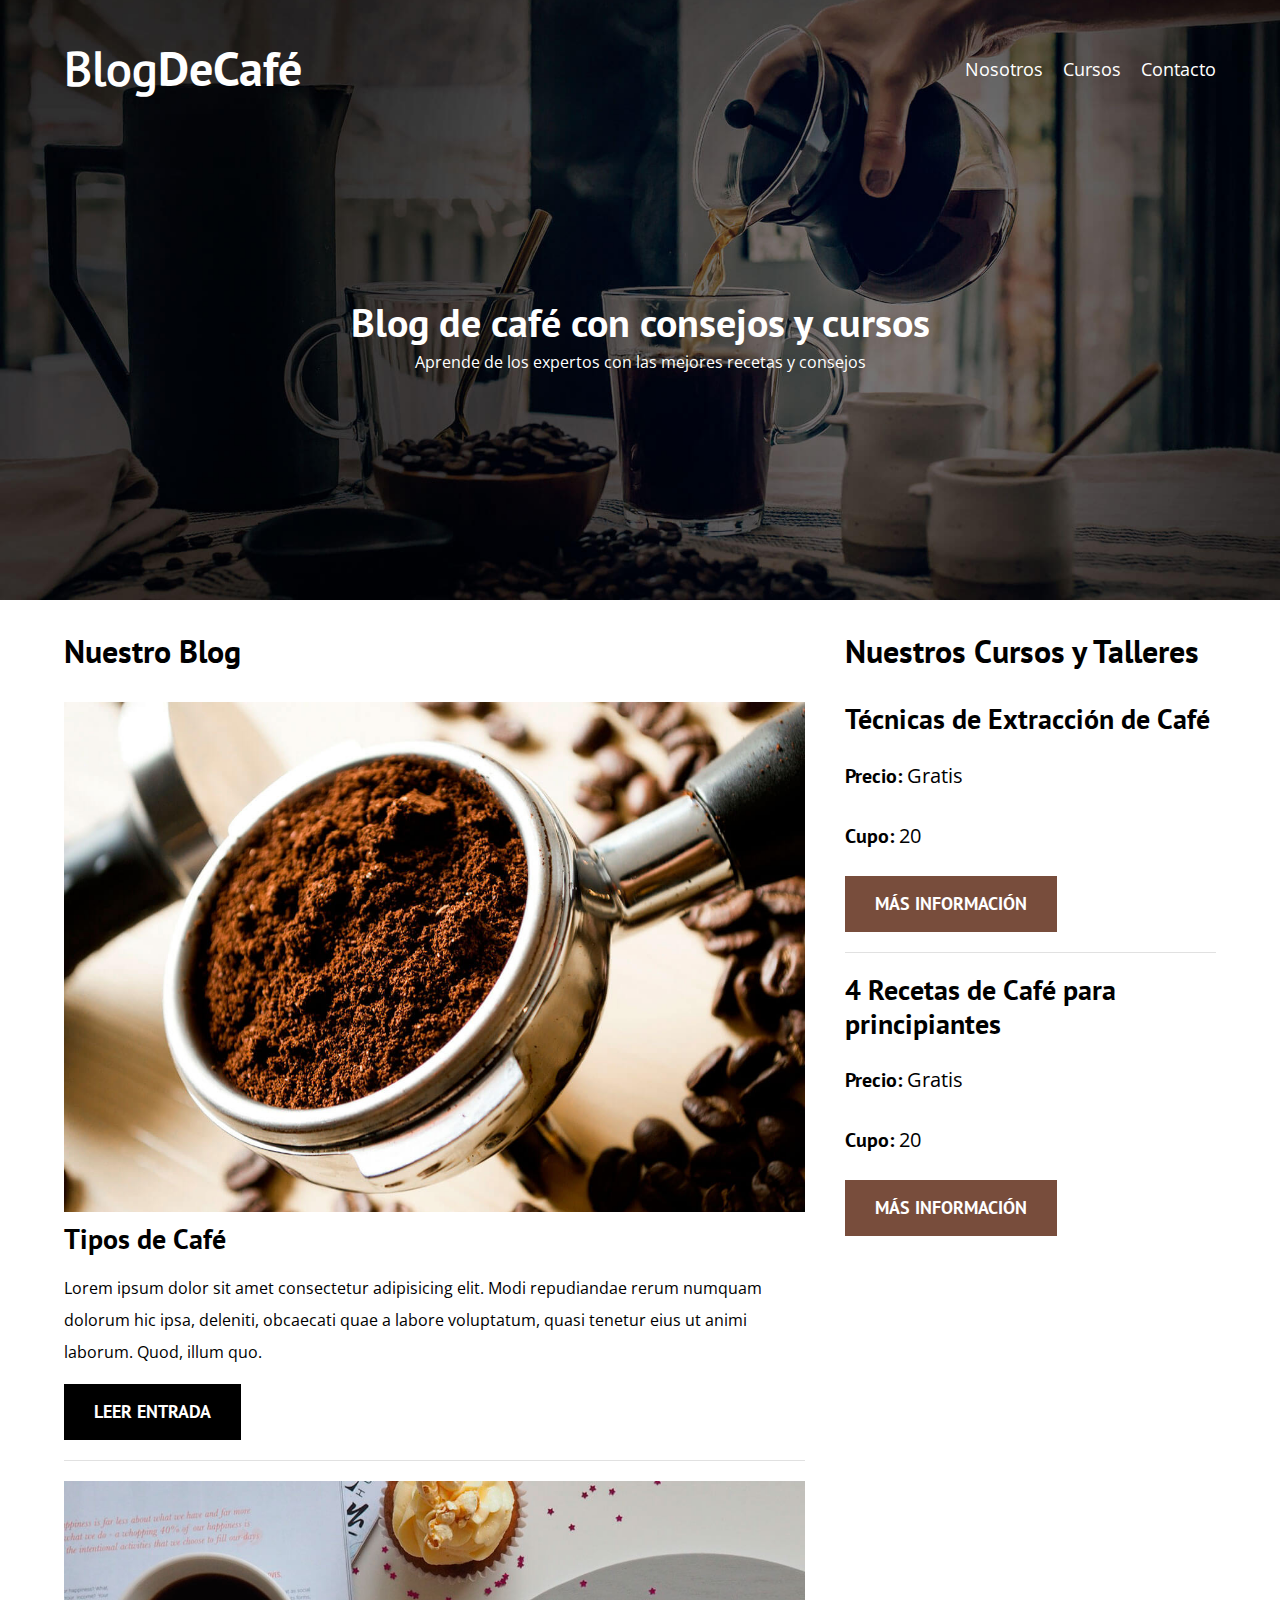
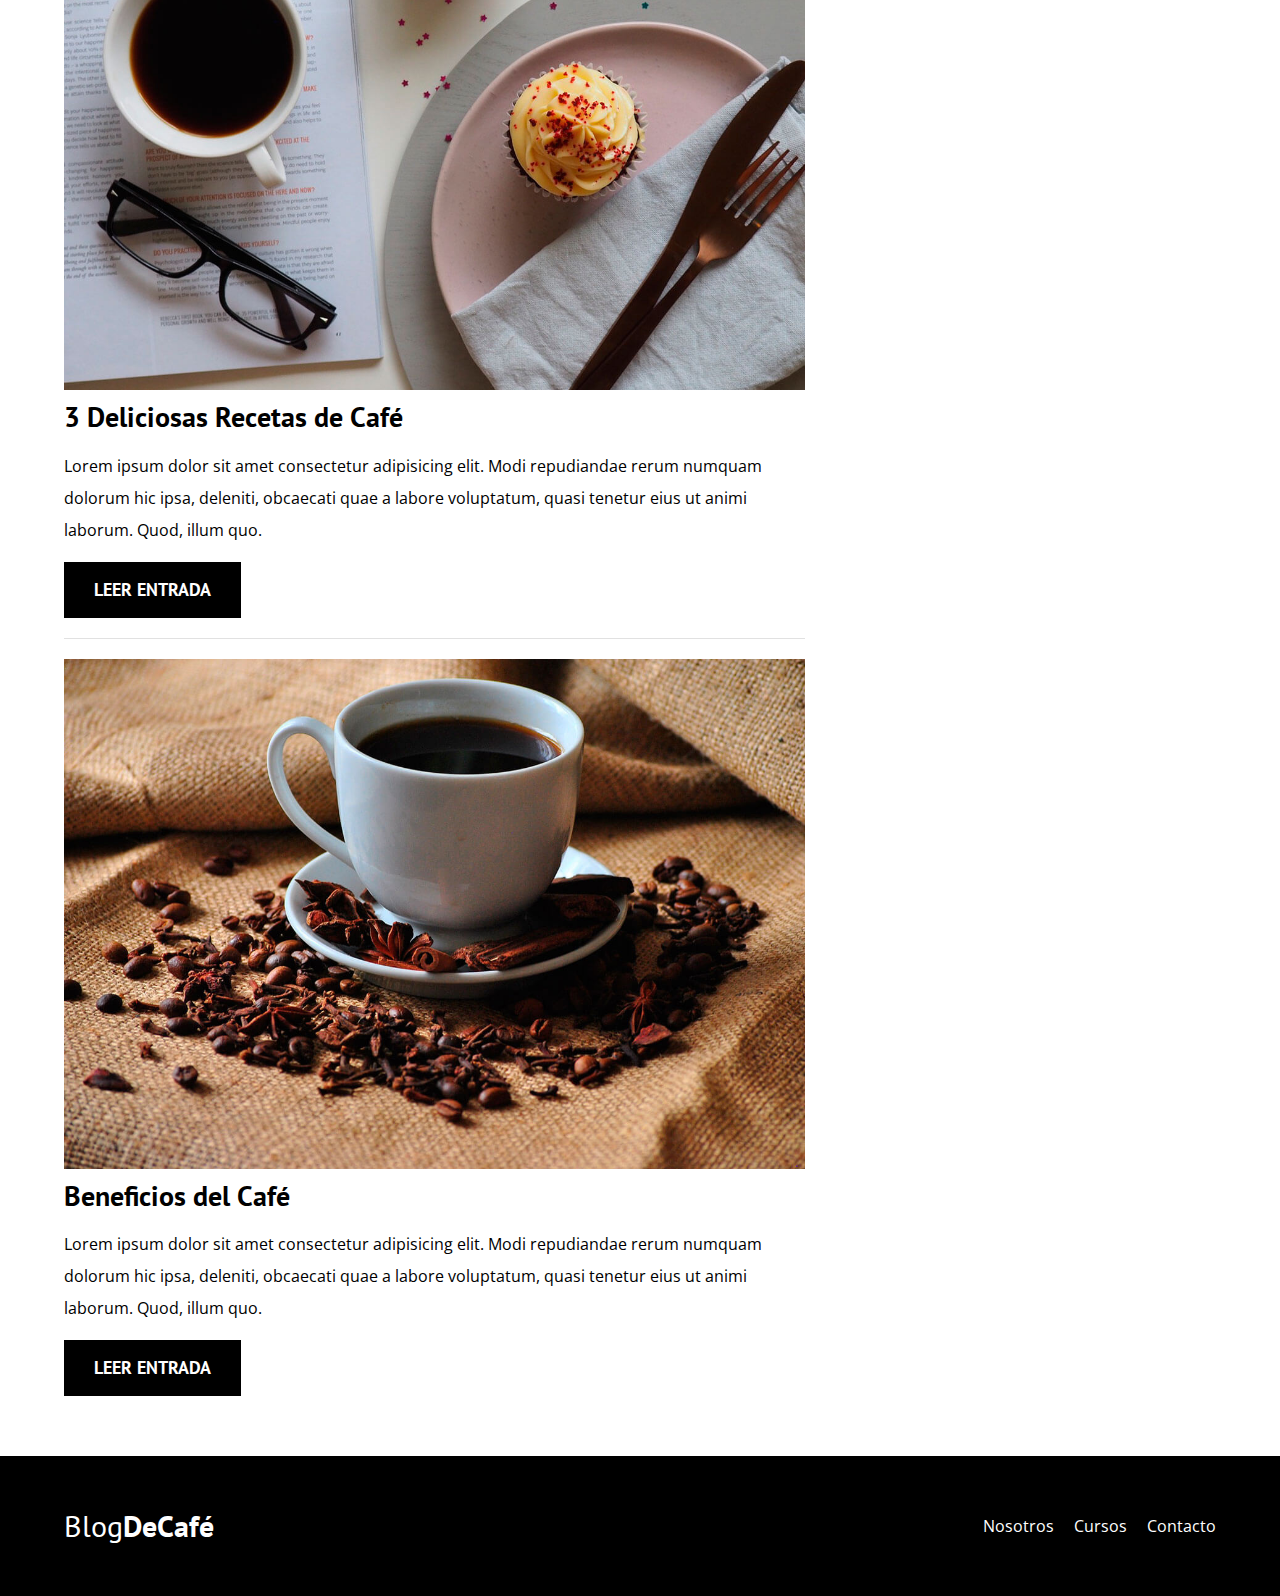
<file: index.html>
<!DOCTYPE html>
<html lang="es">
<head>
    <meta charset="UTF-8">
    <meta name="viewport" content="width=device-width, initial-scale=1.0">
    <title>Blog De Café</title>
    <link rel="stylesheet" href="css/normalize.css">
    <link rel="stylesheet" href="css/style.css">
</head>
<body>
    <header class="header">
        <div class="container">
            <div class="bar">
                <a href="/" class="logo">
                    <h1 class="logo__name no-margin text-center">Blog<span class="logo__bold">DeCafé</span></h1>
                </a>
                <nav class="navigation">
                    <a href="nosotros.html" class="navigation__link">Nosotros</a>
                    <a href="cursos.html" class="navigation__link">Cursos</a>
                    <a href="contacto.html" class="navigation__link">Contacto</a>
                </nav>
            </div>
        </div>
        <div class="header__text">
            <h2 class="no-margin">Blog de café con consejos y cursos</h2>
            <p class="no-margin">Aprende de los expertos con las mejores recetas y consejos</p>
        </div>
    </header>
    <div class="container main-content">
        <main class="blog">
            <h3>Nuestro Blog</h3>
            <article class="entry">
                <div class="entry__image">
                    <img src="img/blog1.jpg" alt="Imagen Blog">
                </div>
                <div class="entry__content">
                    <h4 class="no-margin">Tipos de Café</h4>
                    <p>Lorem ipsum dolor sit amet consectetur adipisicing elit. Modi repudiandae rerum numquam dolorum hic ipsa, deleniti, obcaecati quae a labore voluptatum, quasi tenetur eius ut animi laborum. Quod, illum quo.</p>
                    <a href="entrada.html" class="button button--primary">Leer Entrada</a>
                </div>
            </article>
            <article class="entry">
                <div class="entry__image">
                    <img src="img/blog2.jpg" alt="Imagen Blog">
                </div>
                <div class="entry__content">
                    <h4 class="no-margin">3 Deliciosas Recetas de Café</h4>
                    <p>Lorem ipsum dolor sit amet consectetur adipisicing elit. Modi repudiandae rerum numquam dolorum hic ipsa, deleniti, obcaecati quae a labore voluptatum, quasi tenetur eius ut animi laborum. Quod, illum quo.</p>
                    <a href="entrada.html" class="button button--primary">Leer Entrada</a>
                </div>
            </article>
            <article class="entry">
                <div class="entry__image">
                    <img src="img/blog3.jpg" alt="Imagen Blog">
                </div>
                <div class="entry__content">
                    <h4 class="no-margin">Beneficios del Café</h4>
                    <p>Lorem ipsum dolor sit amet consectetur adipisicing elit. Modi repudiandae rerum numquam dolorum hic ipsa, deleniti, obcaecati quae a labore voluptatum, quasi tenetur eius ut animi laborum. Quod, illum quo.</p>
                    <a href="entrada.html" class="button button--primary">Leer Entrada</a>
                </div>
            </article>
        </main>
        <aside class="sidebar">
            <h3>Nuestros Cursos y Talleres</h3>
            <ul class="courses no-padding">
                <li class="widget-course">
                    <h4 class="no-margin">Técnicas de Extracción de Café</h4>
                    <p class="widget-course__label">Precio:
                        <span class="widget-course__info">Gratis</span>
                    </p>
                    <p class="widget-course__label">Cupo:
                        <span class="widget-course__info">20</span>
                    </p>
                    <a href="curso.html" class="button button">Más Información</a>
                </li>
                <li class="widget-course">
                    <h4 class="no-margin">4 Recetas de Café para principiantes</h4>
                    <p class="widget-course__label">Precio:
                        <span class="widget-course__info">Gratis</span>
                    </p>
                    <p class="widget-course__label">Cupo:
                        <span class="widget-course__info">20</span>
                    </p>
                    <a href="curso.html" class="button button">Más Información</a>
                </li>
            </ul>
        </aside>
    </div><!-- .main-content -->
    <footer class="footer">
        <div class="container footer__content">
            <a href="index.html" class="footer__name no-margin text-center">Blog<span class="footer__bold">DeCafé</span></a>
            <nav class="footer__navigation">
                <a href="nosotros.html" class="footer__link">Nosotros</a>
                <a href="cursos.html" class="footer__link">Cursos</a>
                <a href="contacto.html" class="footer__link">Contacto</a>
            </nav>
        </div>
    </footer>
</body>
</html>
</file>
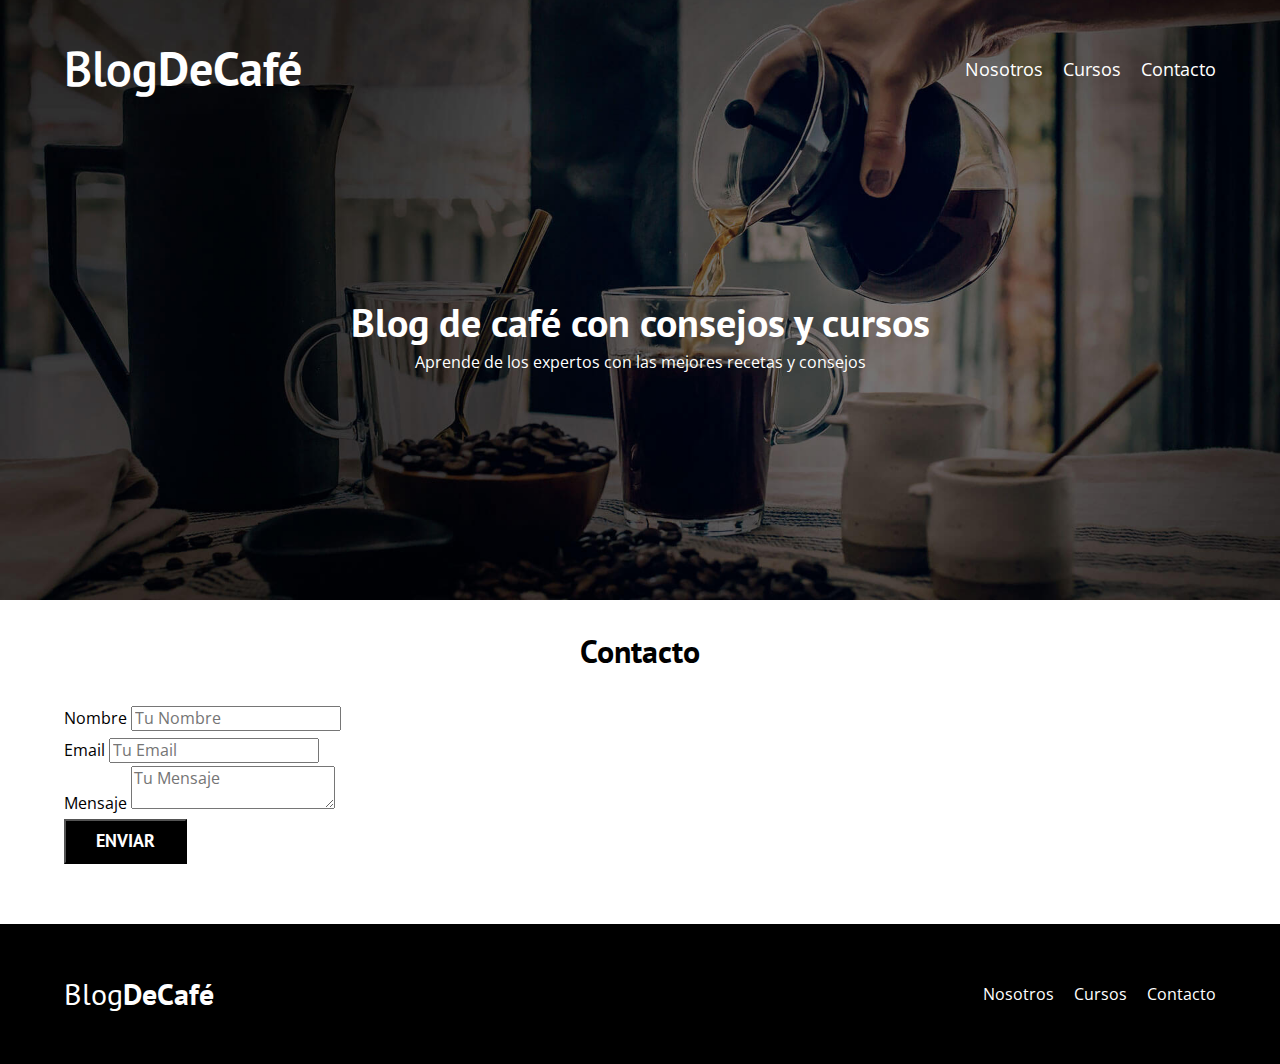
<file: contacto.html>
<!DOCTYPE html>
<html lang="es">
<head>
    <meta charset="UTF-8">
    <meta name="viewport" content="width=device-width, initial-scale=1.0">
    <title>Blog De Café</title>
    <link rel="stylesheet" href="css/normalize.css">
    <link rel="stylesheet" href="css/style.css">
</head>
<body>
    <header class="header">
        <div class="container">
            <div class="bar">
                <a href="/" class="logo">
                    <h1 class="logo__name no-margin text-center">Blog<span class="logo__bold">DeCafé</span></h1>
                </a>
                <nav class="navigation">
                    <a href="nosotros.html" class="navigation__link">Nosotros</a>
                    <a href="cursos.html" class="navigation__link">Cursos</a>
                    <a href="contacto.html" class="navigation__link">Contacto</a>
                </nav>
            </div>
        </div>
        <div class="header__text">
            <h2 class="no-margin">Blog de café con consejos y cursos</h2>
            <p class="no-margin">Aprende de los expertos con las mejores recetas y consejos</p>
        </div>
    </header>
    <main class="container">
        <h3 class="center-text">Contacto</h3>
        <div class="contact-bg"></div>
        <form class="form">
            <div class="field">
                <label for="name" class="field__label">Nombre</label>
                <input class="field__field" type="text" placeholder="Tu Nombre" id="name">
            </div>
            <div class="field">
                <label for="email" class="field__label">Email</label>
                <input class="field__field" type="email" placeholder="Tu Email" id="email">
            </div>
            <div class="field">
                <label for="message" class="field__label">Mensaje</label>
                <textarea class="field__field" placeholder="Tu Mensaje" id="message"></textarea>
            </div>
            <div class="field field__button">
                <input type="submit" value="Enviar" class="button button--primary">
            </div>
        </form>
    </main><!-- .main-content -->
    <footer class="footer">
        <div class="container footer__content">
            <a href="index.html" class="footer__name no-margin text-center">Blog<span class="footer__bold">DeCafé</span></a>
            <nav class="footer__navigation">
                <a href="nosotros.html" class="footer__link">Nosotros</a>
                <a href="cursos.html" class="footer__link">Cursos</a>
                <a href="contacto.html" class="footer__link">Contacto</a>
            </nav>
        </div>
    </footer>

    <script src="js/scripts.js"></script>
</body>
</html>
</file>
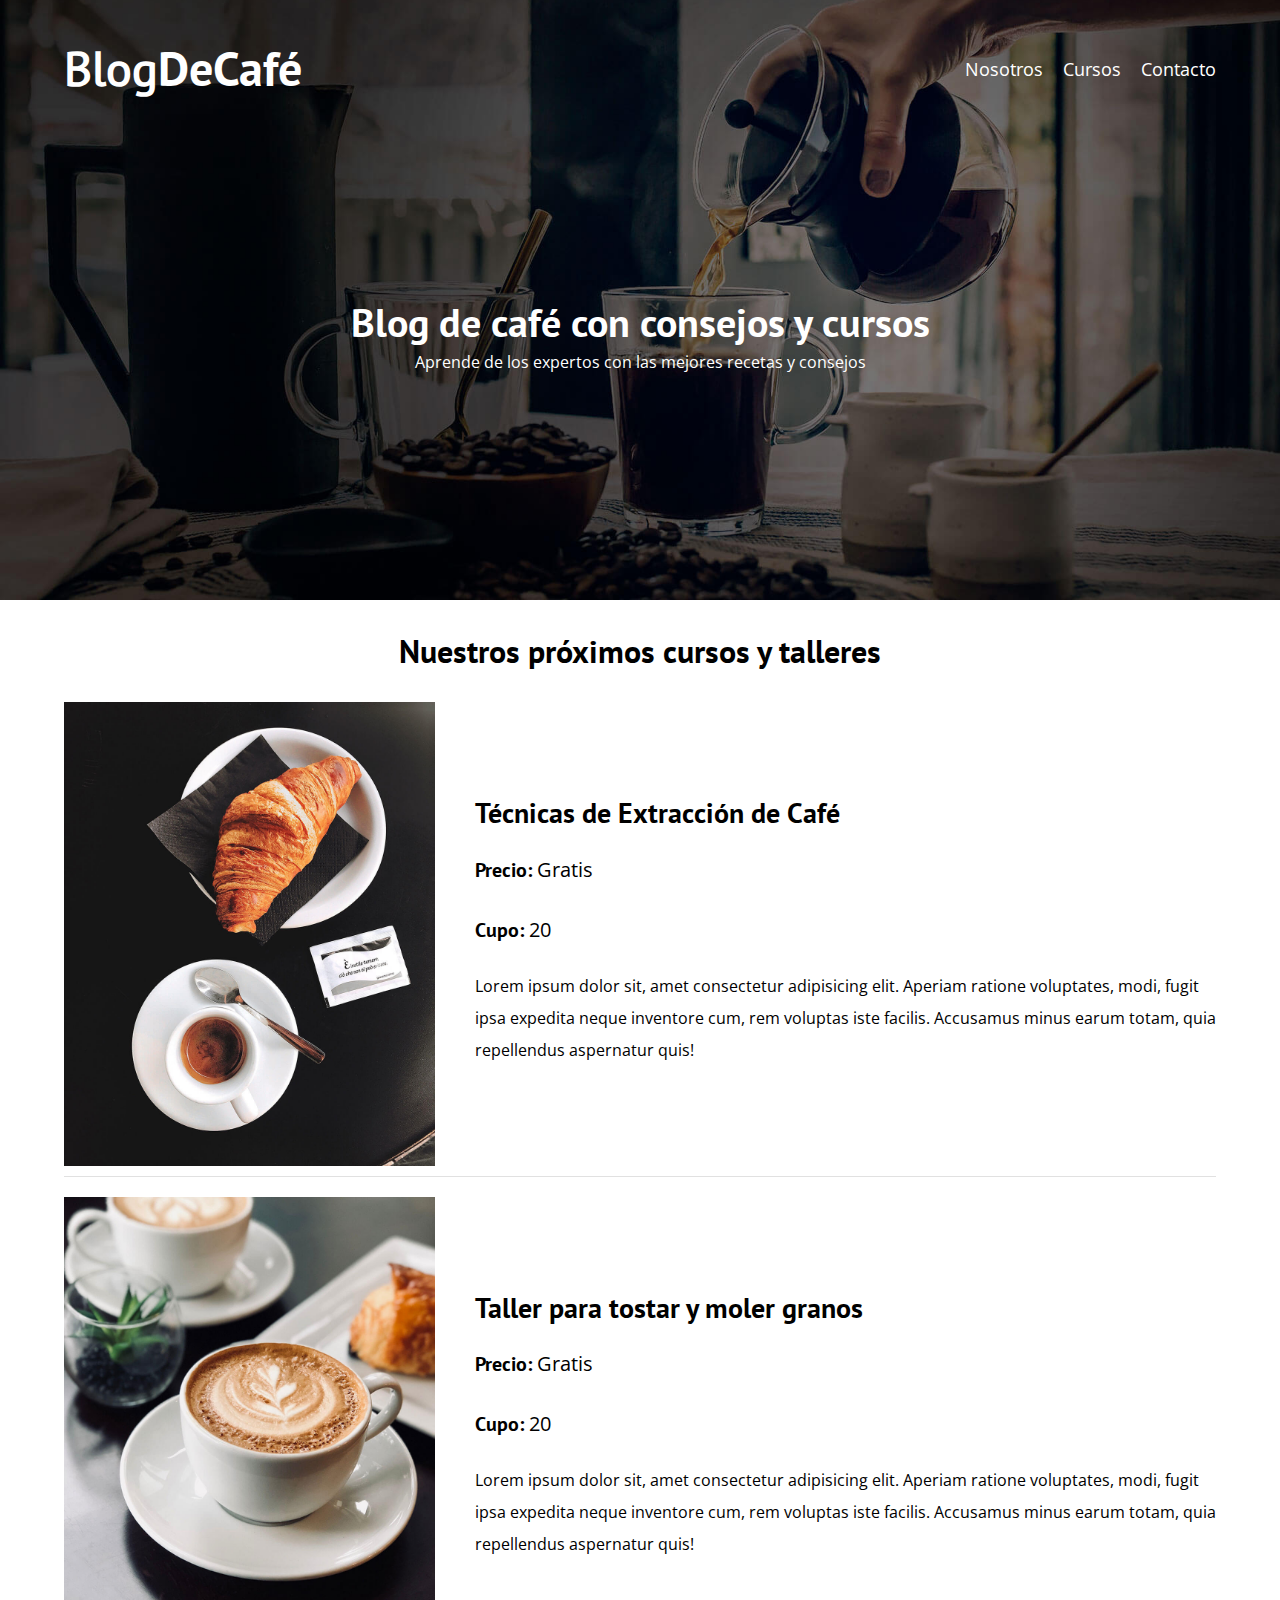
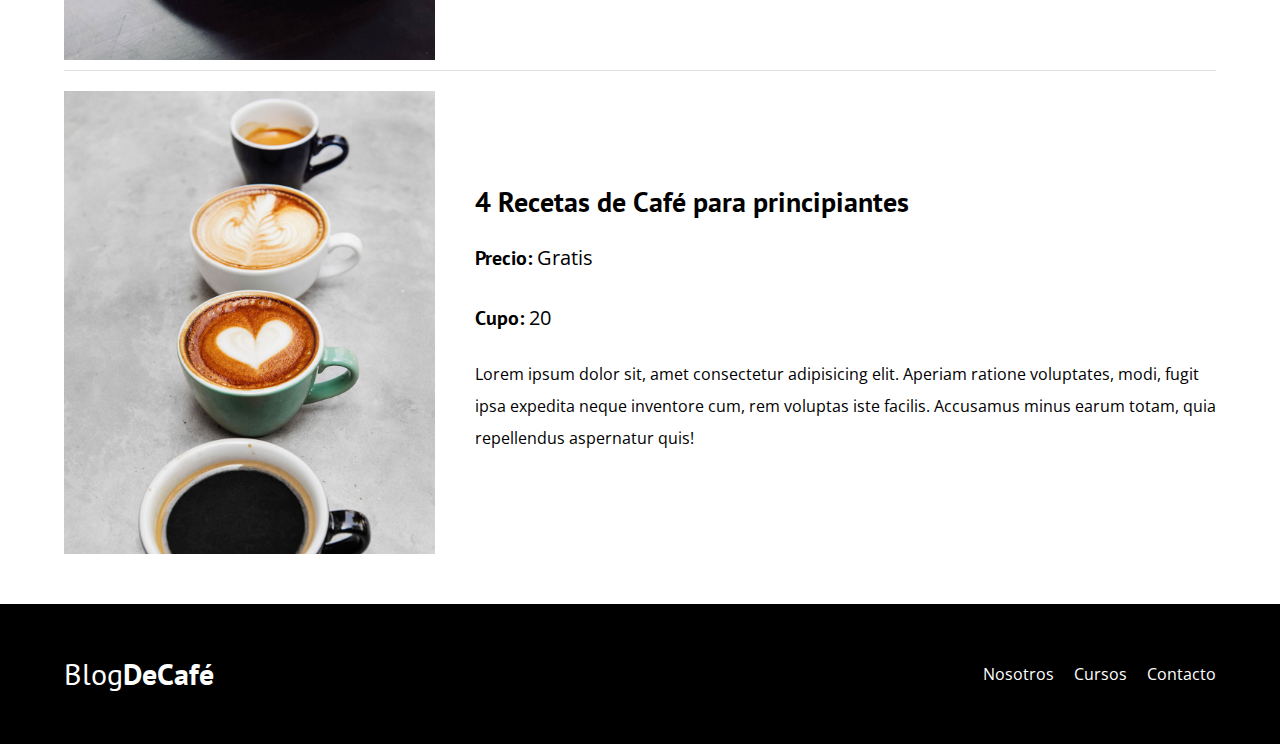
<file: cursos.html>
<!DOCTYPE html>
<html lang="es">
<head>
    <meta charset="UTF-8">
    <meta name="viewport" content="width=device-width, initial-scale=1.0">
    <title>Blog De Café</title>
    <link rel="stylesheet" href="css/normalize.css">
    <link rel="stylesheet" href="css/style.css">
</head>
<body>
    <header class="header">
        <div class="container">
            <div class="bar">
                <a href="/" class="logo">
                    <h1 class="logo__name no-margin text-center">Blog<span class="logo__bold">DeCafé</span></h1>
                </a>
                <nav class="navigation">
                    <a href="nosotros.html" class="navigation__link">Nosotros</a>
                    <a href="cursos.html" class="navigation__link">Cursos</a>
                    <a href="contacto.html" class="navigation__link">Contacto</a>
                </nav>
            </div>
        </div>
        <div class="header__text">
            <h2 class="no-margin">Blog de café con consejos y cursos</h2>
            <p class="no-margin">Aprende de los expertos con las mejores recetas y consejos</p>
        </div>
    </header>
    <main class="container">
        <h3 class="center-text">Nuestros próximos cursos y talleres</h3>
        <div class="course">
            <div class="course__image">
                <img src="img/curso1.jpg" alt="Imagen Curso">
            </div>
            <div class="course__information">
                <h4 class="no-margin">Técnicas de Extracción de Café</h4>
                <p class="widget-course__label">Precio:
                    <span class="widget-course__info">Gratis</span>
                </p>
                <p class="widget-course__label">Cupo:
                    <span class="widget-course__info">20</span>
                </p>
                <p class="course__description">Lorem ipsum dolor sit, amet consectetur adipisicing elit. Aperiam ratione voluptates, modi, fugit ipsa expedita neque inventore cum, rem voluptas iste facilis. Accusamus minus earum totam, quia repellendus aspernatur quis!</p>
            </div>
        </div>
        <div class="course">
            <div class="course__image">
                <img src="img/curso2.jpg" alt="Imagen Curso">
            </div>
            <div class="course__information">
                <h4 class="no-margin">Taller para tostar y moler granos</h4>
                <p class="widget-course__label">Precio:
                    <span class="widget-course__info">Gratis</span>
                </p>
                <p class="widget-course__label">Cupo:
                    <span class="widget-course__info">20</span>
                </p>
                <p class="course__description">Lorem ipsum dolor sit, amet consectetur adipisicing elit. Aperiam ratione voluptates, modi, fugit ipsa expedita neque inventore cum, rem voluptas iste facilis. Accusamus minus earum totam, quia repellendus aspernatur quis!</p>
            </div>
        </div>
        <div class="course">
            <div class="course__image">
                <img src="img/curso3.jpg" alt="Imagen Curso">
            </div>
            <div class="course__information">
                <h4 class="no-margin">4 Recetas de Café para principiantes</h4>
                <p class="widget-course__label">Precio:
                    <span class="widget-course__info">Gratis</span>
                </p>
                <p class="widget-course__label">Cupo:
                    <span class="widget-course__info">20</span>
                </p>
                <p class="course__description">Lorem ipsum dolor sit, amet consectetur adipisicing elit. Aperiam ratione voluptates, modi, fugit ipsa expedita neque inventore cum, rem voluptas iste facilis. Accusamus minus earum totam, quia repellendus aspernatur quis!</p>
            </div>
        </div>
    </main><!-- .main-content -->
    <footer class="footer">
        <div class="container footer__content">
            <a href="index.html" class="footer__name no-margin text-center">Blog<span class="footer__bold">DeCafé</span></a>
            <nav class="footer__navigation">
                <a href="nosotros.html" class="footer__link">Nosotros</a>
                <a href="cursos.html" class="footer__link">Cursos</a>
                <a href="contacto.html" class="footer__link">Contacto</a>
            </nav>
        </div>
    </footer>
</body>
</html>
</file>
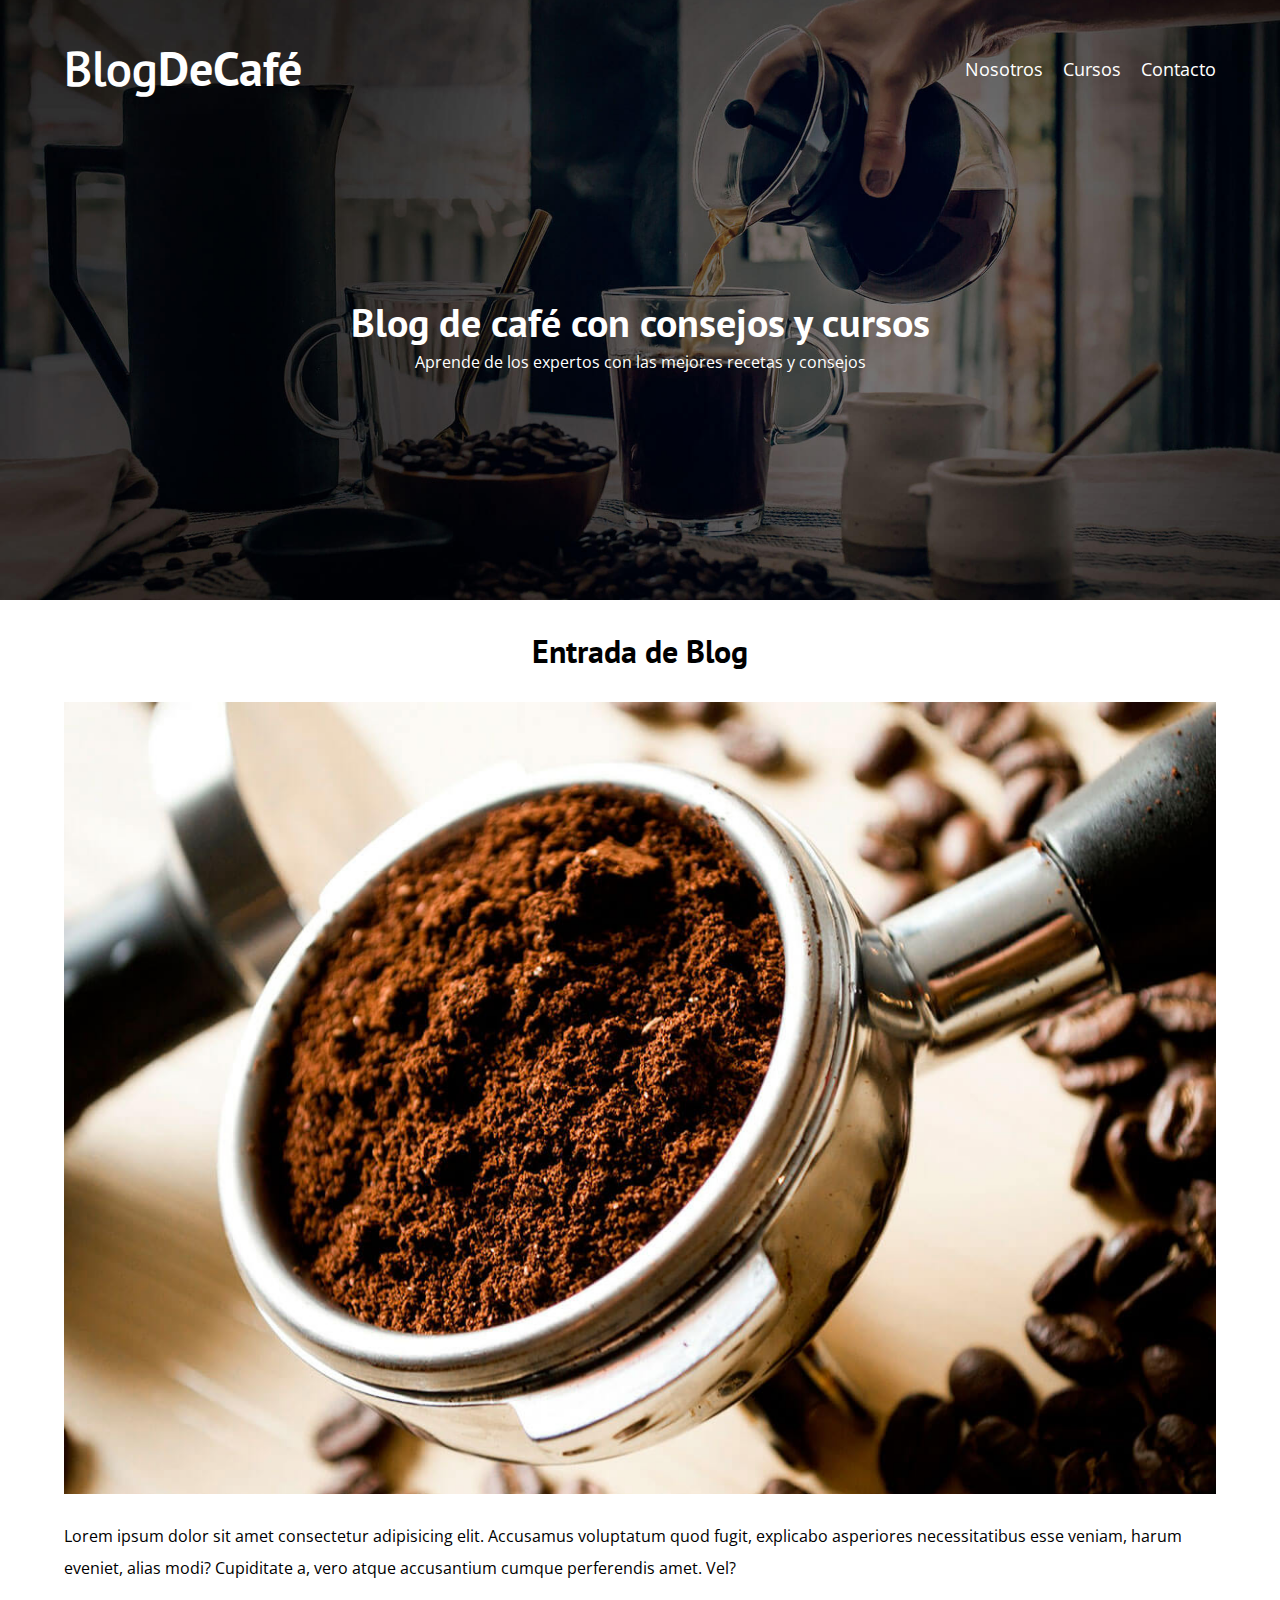
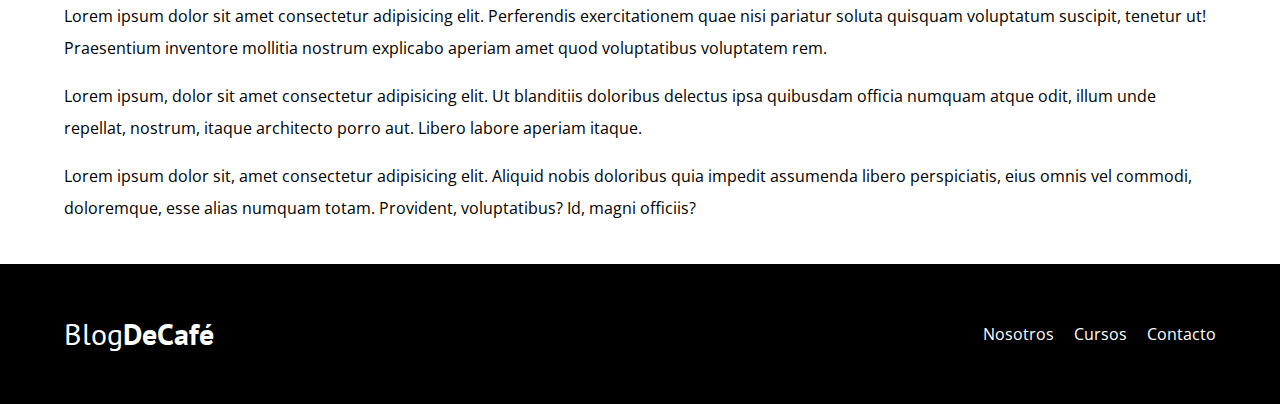
<file: entrada.html>
<!DOCTYPE html>
<html lang="es">
<head>
    <meta charset="UTF-8">
    <meta name="viewport" content="width=device-width, initial-scale=1.0">
    <title>Blog De Café</title>
    <link rel="stylesheet" href="css/normalize.css">
    <link rel="stylesheet" href="css/style.css">
</head>
<body>
    <header class="header">
        <div class="container">
            <div class="bar">
                <a href="/" class="logo">
                    <h1 class="logo__name no-margin text-center">Blog<span class="logo__bold">DeCafé</span></h1>
                </a>
                <nav class="navigation">
                    <a href="nosotros.html" class="navigation__link">Nosotros</a>
                    <a href="cursos.html" class="navigation__link">Cursos</a>
                    <a href="contacto.html" class="navigation__link">Contacto</a>
                </nav>
            </div>
        </div>
        <div class="header__text">
            <h2 class="no-margin">Blog de café con consejos y cursos</h2>
            <p class="no-margin">Aprende de los expertos con las mejores recetas y consejos</p>
        </div>
    </header>
    <main class="container entry">
        <h3 class="center-text" entry__title>Entrada de Blog</h3>
        <img class="entry__image" src="img/blog1.jpg" alt="Imagen Entrada Blog">
        <div class="entry__text">
            <p>Lorem ipsum dolor sit amet consectetur adipisicing elit. Accusamus voluptatum quod fugit, explicabo asperiores necessitatibus esse veniam, harum eveniet, alias modi? Cupiditate a, vero atque accusantium cumque perferendis amet. Vel?</p>
            <p>Lorem ipsum dolor sit amet consectetur adipisicing elit. Perferendis exercitationem quae nisi pariatur soluta quisquam voluptatum suscipit, tenetur ut! Praesentium inventore mollitia nostrum explicabo aperiam amet quod voluptatibus voluptatem rem.</p>
            <p>Lorem ipsum, dolor sit amet consectetur adipisicing elit. Ut blanditiis doloribus delectus ipsa quibusdam officia numquam atque odit, illum unde repellat, nostrum, itaque architecto porro aut. Libero labore aperiam itaque.</p>
            <p>Lorem ipsum dolor sit, amet consectetur adipisicing elit. Aliquid nobis doloribus quia impedit assumenda libero perspiciatis, eius omnis vel commodi, doloremque, esse alias numquam totam. Provident, voluptatibus? Id, magni officiis?</p>
        </div>
    </main><!-- .main-content -->
    <footer class="footer">
        <div class="container footer__content">
            <a href="index.html" class="footer__name no-margin text-center">Blog<span class="footer__bold">DeCafé</span></a>
            <nav class="footer__navigation">
                <a href="nosotros.html" class="footer__link">Nosotros</a>
                <a href="cursos.html" class="footer__link">Cursos</a>
                <a href="contacto.html" class="footer__link">Contacto</a>
            </nav>
        </div>
    </footer>
</body>
</html>
</file>
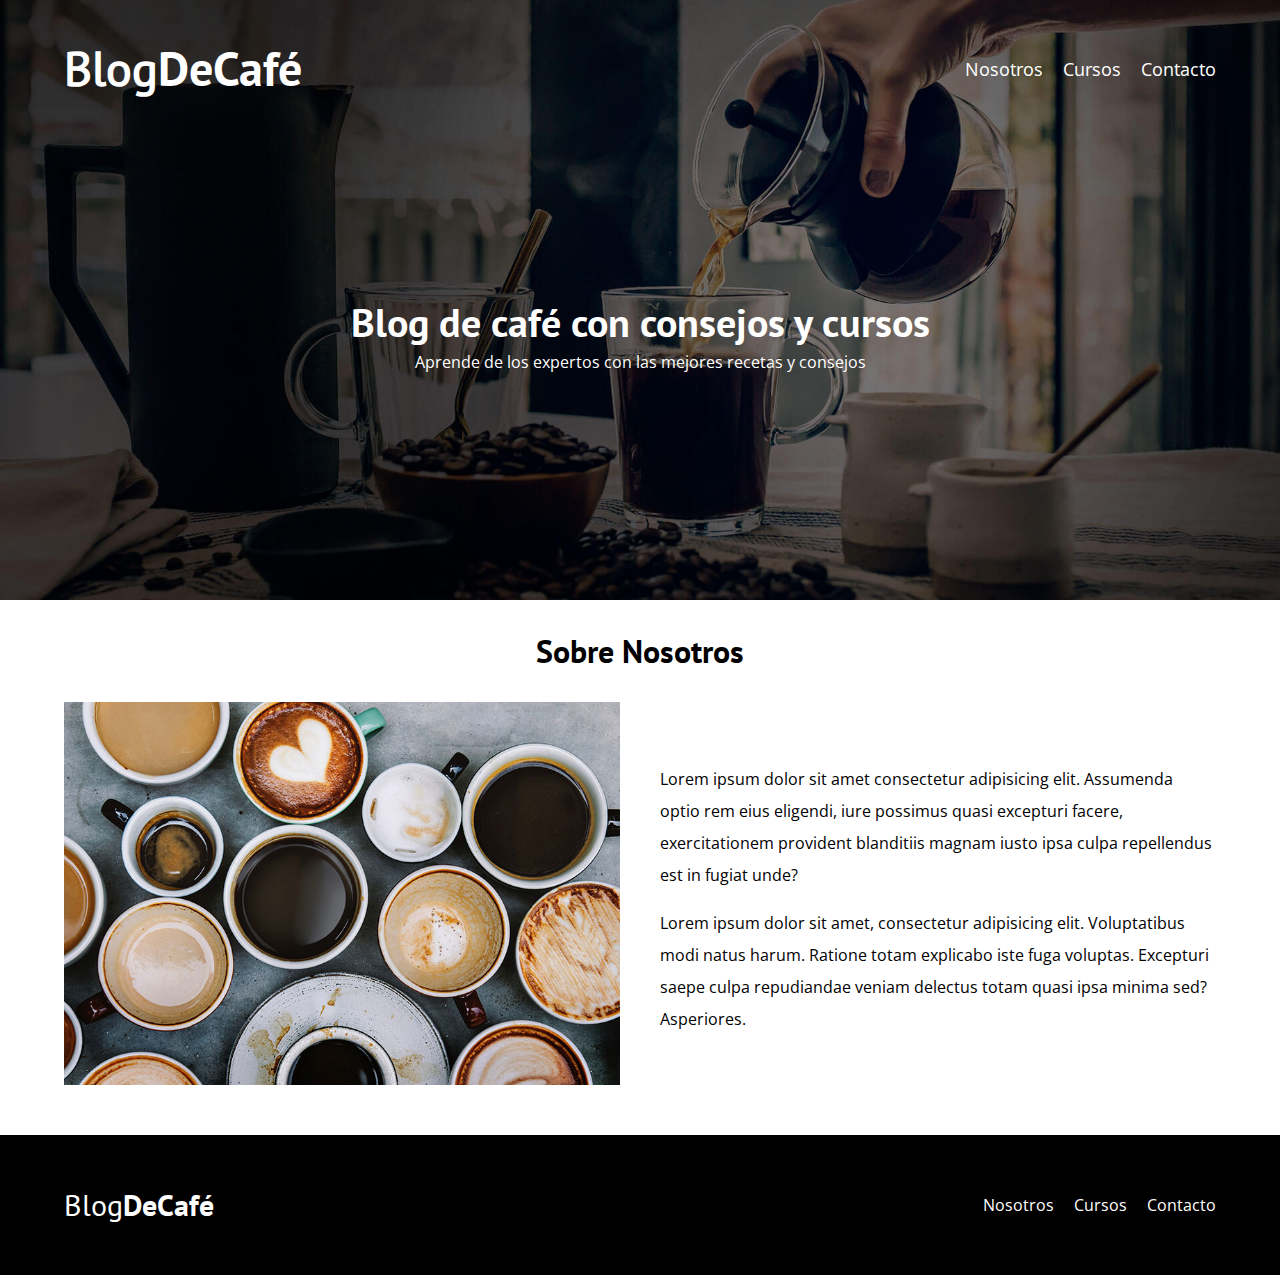
<file: nosotros.html>
<!DOCTYPE html>
<html lang="es">
<head>
    <meta charset="UTF-8">
    <meta name="viewport" content="width=device-width, initial-scale=1.0">
    <title>Blog De Café</title>
    <link rel="stylesheet" href="css/normalize.css">
    <link rel="stylesheet" href="css/style.css">
</head>
<body>
    <header class="header">
        <div class="container">
            <div class="bar">
                <a href="/" class="logo">
                    <h1 class="logo__name no-margin text-center">Blog<span class="logo__bold">DeCafé</span></h1>
                </a>
                <nav class="navigation">
                    <a href="nosotros.html" class="navigation__link">Nosotros</a>
                    <a href="cursos.html" class="navigation__link">Cursos</a>
                    <a href="contacto.html" class="navigation__link">Contacto</a>
                </nav>
            </div>
        </div>
        <div class="header__text">
            <h2 class="no-margin">Blog de café con consejos y cursos</h2>
            <p class="no-margin">Aprende de los expertos con las mejores recetas y consejos</p>
        </div>
    </header>
    <main class="container">
        <h3 class="center-text">Sobre Nosotros</h3>
        <div class="about">
            <div class="about__image">
                <img src="img/nosotros.jpg" alt="Imagen Nosotros">
            </div>
            <div class="about__text">
                <p>Lorem ipsum dolor sit amet consectetur adipisicing elit. Assumenda optio rem eius eligendi, iure possimus quasi excepturi facere, exercitationem provident blanditiis magnam iusto ipsa culpa repellendus est in fugiat unde?</p>
                <p>Lorem ipsum dolor sit amet, consectetur adipisicing elit. Voluptatibus modi natus harum. Ratione totam explicabo iste fuga voluptas. Excepturi saepe culpa repudiandae veniam delectus totam quasi ipsa minima sed? Asperiores.</p>
            </div>
        </div>
    </main><!-- .main-content -->
    <footer class="footer">
        <div class="container footer__content">
            <a href="index.html" class="footer__name no-margin text-center">Blog<span class="footer__bold">DeCafé</span></a>
            <nav class="footer__navigation">
                <a href="nosotros.html" class="footer__link">Nosotros</a>
                <a href="cursos.html" class="footer__link">Cursos</a>
                <a href="contacto.html" class="footer__link">Contacto</a>
            </nav>
        </div>
    </footer>
</body>
</html>
</file>
<file: css/style.css>
/* Fonts */
@font-face {
    font-family: "OpenSans";
    src: url("../fonts/OpenSans-Regular.ttf");
}
@font-face {
    font-family: "PTSansRegular";
    src: url("../fonts/PTSans-Regular.ttf");
    font-weight: 400;
}
@font-face {
    font-family: "PTSansBold";
    src: url("../fonts/PTSans-Bold.ttf");
    font-weight: 700;
}

/* Variables */
:root {
    --fontHeading: "PTSansRegular", sans-serif;
    --fontHeadingBold: "PTSansBold", sans-serif;
    --fontTexts: "OpenSans", sans-serif;

    --colorPrimary: #784d3c;
    --colorGray: #e1e1e1;
    --colorWhite: #fff;
    --colorBlack: #000;
}

/* Globals */
html {
    box-sizing: border-box;
    font-size: 62.5%;
}
*, *:before, *:after {
    box-sizing: inherit;
}
body {
    font-size: 1.6rem;
    line-height: 2;
    font-family: var(--fontTexts);
}

.container {
    max-width: 120rem;
    width: 90%;
    margin: 0 auto;
}

a {
    text-decoration: none;
}

h2, h3, h4 {
    font-family: var(--fontHeadingBold);
    line-height: 1.2;
}
h1 {
    font-size: 4.8rem;
    font-family: var(--fontHeading);
    line-height: 1.2;
}
h2 {
    font-size: 4rem;
}
h3 {
    font-size: 3.2rem;
}
h4 {
    font-size: 2.8rem;
}

img {
    max-width: 100%;
}

/* Utilities */
.no-margin {
    margin: 0;
}
.no-padding {
    padding: 0;
}
.center-text {
    text-align: center;
}

/* Header */
.header {
    background-image: url(../img/banner.jpg);
    background-repeat: no-repeat;
    background-size: cover;
    background-position: center center;
    height: 60rem;
    color: var(--colorWhite);
}

.header__text {
    text-align: center;
    padding-top: 5rem;
}

@media (min-width: 768px) {
    .header__text {
        margin-top: 15rem;
    }
}

.bar {
    padding-top: 4rem;
    display: flex;
    flex-direction: row;
    flex-wrap: wrap;
    justify-content: space-between;
    align-items: center;
}

.logo__bold {
    font-family: var(--fontHeadingBold);
}

.logo__name {
    text-align: center;
    color: var(--colorWhite);
}

/* Navigation */
.navigation__link {
    display: block;
    text-align: center;
    font-size: 1.8rem;
    color: var(--colorWhite);
}

@media (min-width: 768px) {
    .navigation{
        display: flex;
        flex-direction: row;
        gap: 2rem;
        width: auto;
    }
    .logo {
        display: flex;
        flex-direction: row;
        gap: 2rem;
        width: auto;
        flex-wrap: nowrap;
    }
}

/* Main Content */
@media (min-width: 768px) {
    .main-content {
        display: grid;
        grid-template-columns: 2fr 1fr;
        column-gap: 4rem;
    }
}

.entry {
    border-bottom: 1px solid var(--colorGray);
    margin-bottom: 2rem;
}

.entry:last-of-type {
    border: none;
    margin-bottom: 0;
}

.button {
    display: block;
    text-align: center;
    background-color: var(--colorPrimary);
    padding: 1rem 3rem;
    color: var(--colorWhite);
    text-transform: uppercase;
    font-family: var(--fontHeadingBold);
    margin-bottom: 2rem;
    font-size: 1.8rem;
}

@media (min-width:768px) {
    .button {
        display: inline-block;
    }
}

.button--primary {
    background-color: var(--colorBlack);
}

/* Courses */
.courses {
    list-style: none;
}

.widget-course {
    border-bottom: 1px solid var(--colorGray);
    margin-bottom: 2rem;
}

.widget-course:last-of-type {
    border: none;
    margin-bottom: 0;
}

.widget-course__label {
    font-family: var(--fontHeadingBold);
    font-size: 2rem;
}

.widget-course__info {
    font-family: var(--fontTexts);
}

/* Footer */
.footer {
    background-color: var(--colorBlack);
}

.footer__name {
    font-family: var(--fontHeading);
    color: var(--colorWhite);
    font-size: 3rem;
}

.footer__bold {
    font-family: var(--fontHeadingBold);
}

.footer__navigation {
    display: flex;
    flex-direction: row;
    flex-wrap: wrap;
    gap: 2rem;
}

.footer__link {
    color: var(--colorWhite);
}

.footer__content {
    display: flex;
    flex-direction: row;
    flex-wrap: wrap;
    justify-content: space-between;
    align-items: center;
    gap: 2rem;
    padding: 4rem 0;
    margin-top: 4rem;
}

/* About */
@media (min-width: 768px) {
    .about {
        display: grid;
        grid-template-columns: repeat(2, 1fr);
        column-gap: 4rem;
        align-items: center;
    }
}

/* Courses */
.course {
    border-bottom: 1px solid var(--colorGray);
    margin-bottom: 2rem;
}

.course:last-of-type {
    border: none;
    margin-bottom: 0;
}

@media (min-width: 768px) {
    .course {
        display: grid;
        grid-template-columns: 1fr 2fr;
        column-gap: 4rem;
        align-items: center;
    }
}

/* Entry */
</file>
